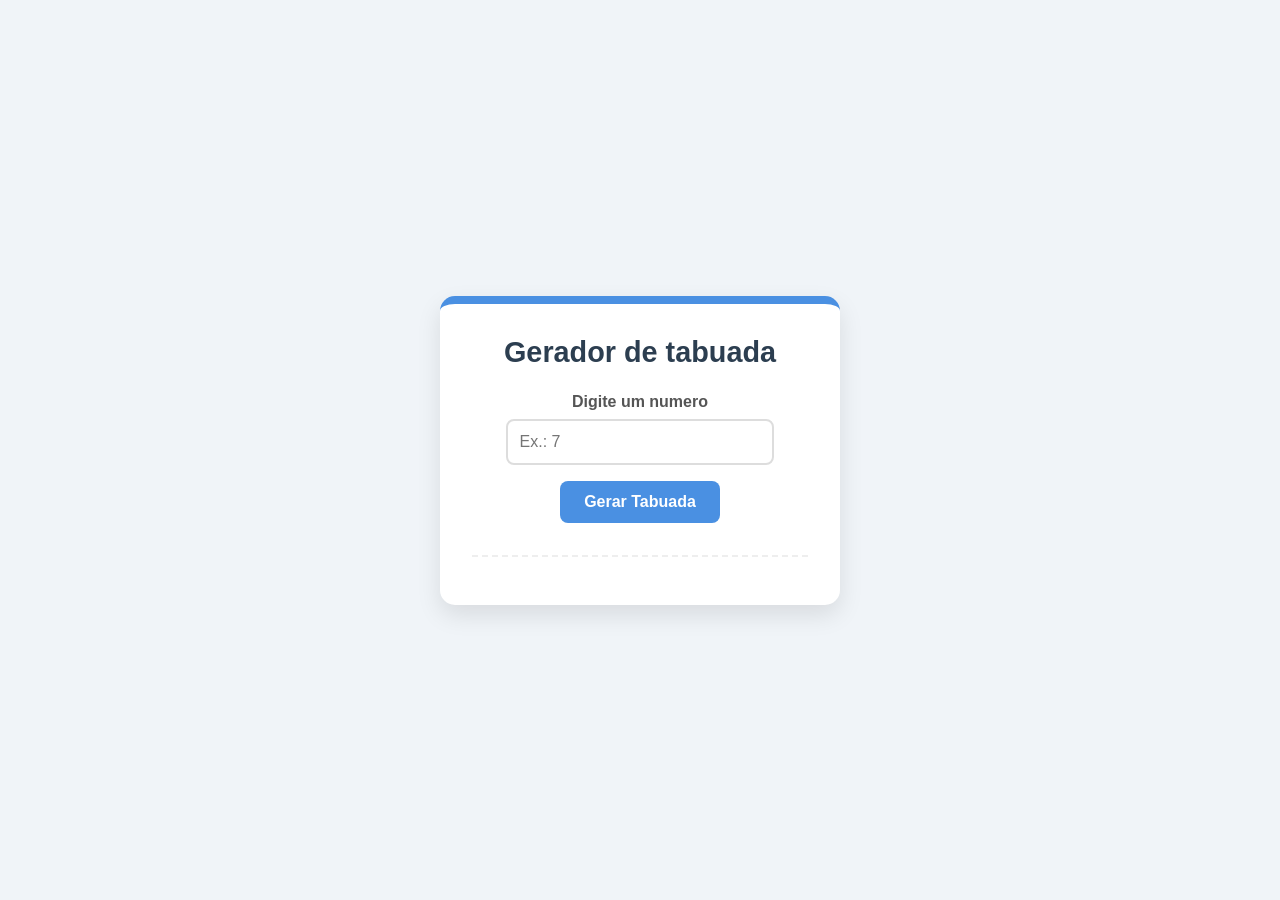
<file: 1- atividade/index.html>
<!DOCTYPE html>
<html lang="pt">
<head>
    <meta charset="UTF-8">
    <meta name="viewport" content="width=device-width, initial-scale=1.0">
    <title>Atividade</title>
    <link rel="stylesheet" href="style.css">
</head>
<body>
    <div class="container">
        <h1>Gerador de tabuada</h1>

        <label for="numeroInput">Digite um numero</label>
        <input type="number" id="numeroInput" placeholder="Ex.: 7">
        <button id="btnGerar">Gerar Tabuada</button>

        <div id="resultadoTabuada"></div>
    </div>
    
    <script src="script.js"></script>
</body>
</html>
</file>
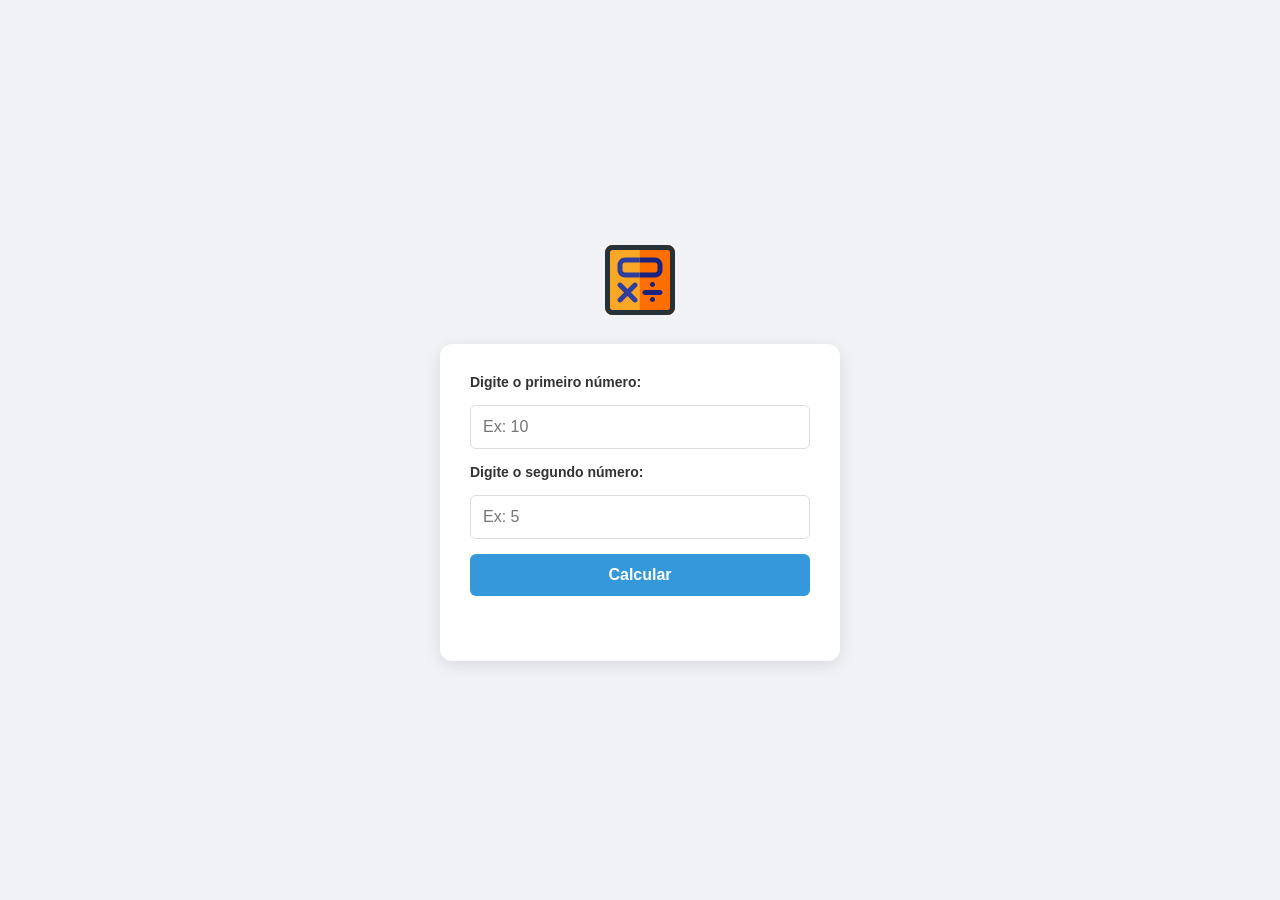
<file: 2-ativade/index.html>
<!DOCTYPE html>
<html lang="pt">
<head>
    <meta charset="UTF-8">
    <meta name="viewport" content="width=device-width, initial-scale=1.0">
    <title>Calculator</title>
    <link rel="stylesheet" href="style.css">
</head>
<body>
    <div class="logo">
        <img src="assets/matemathic-svgrepo-com.svg" alt="logo">
    </div>

    <div class="container">
    <label>Digite o primeiro número:</label>
    <input type="number" id="num1" placeholder="Ex: 10">

    <label>Digite o segundo número:</label>
    <input type="number" id="num2" placeholder="Ex: 5">
    
    <button onclick="btnCALCULAR()">Calcular</button>

    <div id="resultado"></div> 
    </div>
    
</body>
</html>
</file>
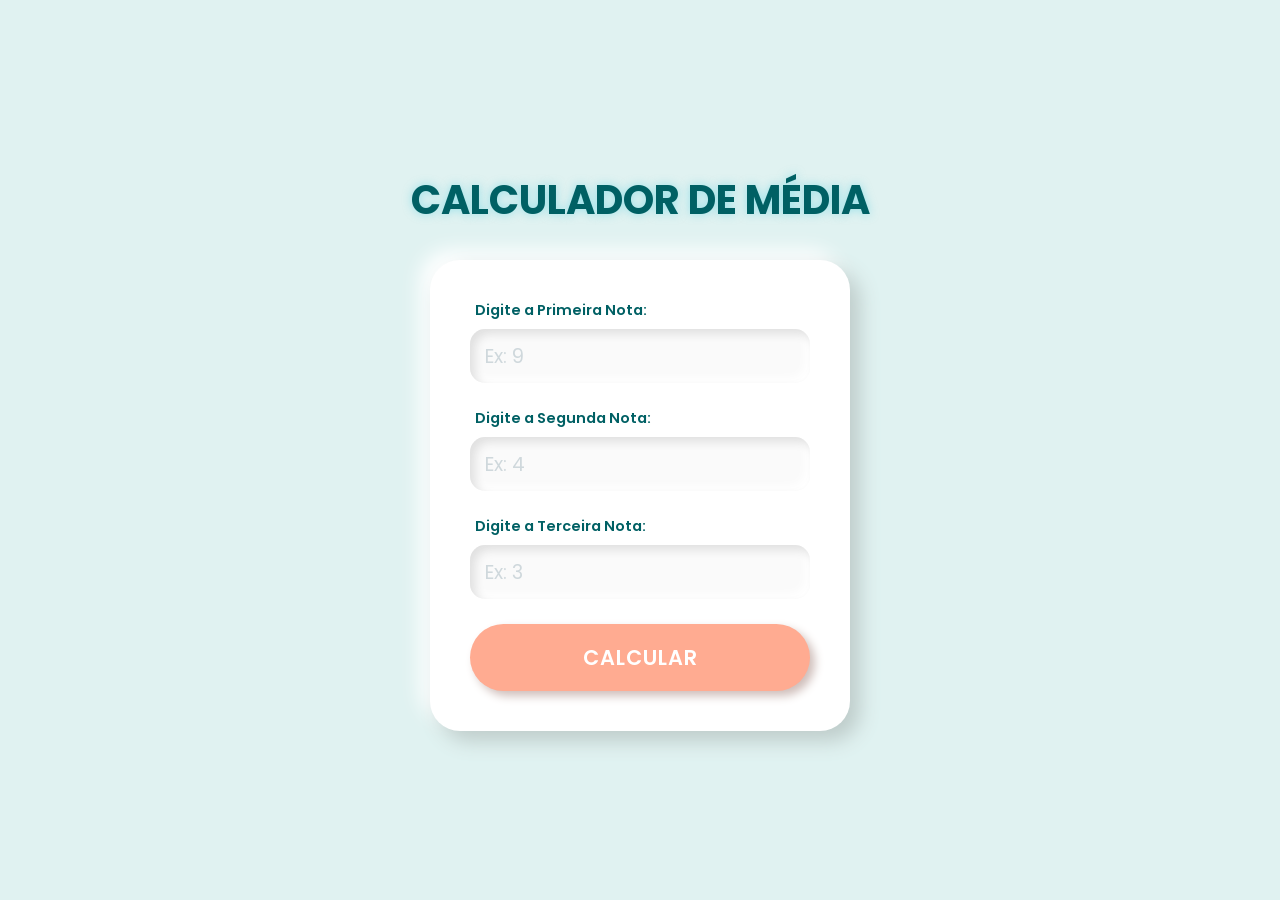
<file: 3-/index.html>
<!DOCTYPE html>
<html lang="pt-BR">
<head>
    <meta charset="UTF-8">
    <meta name="viewport" content="width=device-width, initial-scale=1.0">
    <title>NOTAS</title>
    <link rel="stylesheet" href="style.css">
</head>
<body>
    <h1>CALCULADOR DE MÉDIA</h1>

    <div class="container">
        <label>Digite a Primeira Nota: </label>
        <input type="number" id="num1" placeholder="Ex: 9">

        <label>Digite a Segunda Nota:</label>
        <input type="number" id="num2" placeholder="Ex: 4">

        <label>Digite a Terceira Nota:</label>
        <input type="number" id="num3" placeholder="Ex: 3">

        <button onclick="btnCalcular()">Calcular</button>
    </div>

    <div id="Resultado"></div>

    <script src="script.js"></script>
</body>
</html>
</file>
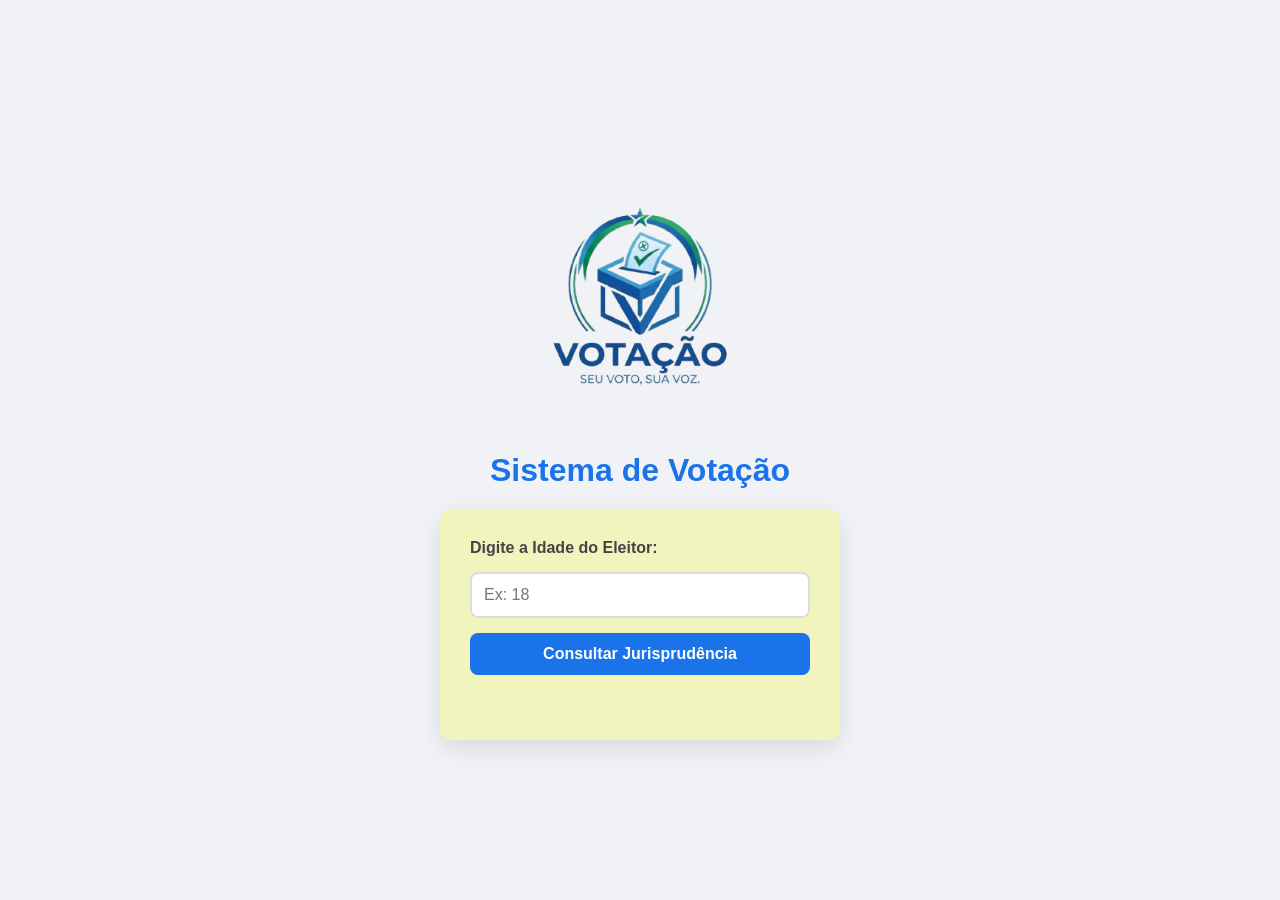
<file: 4-atividade/index.html>
<!DOCTYPE html>
<html lang="en">
<head>
    <meta charset="UTF-8">
    <meta name="viewport" content="width=device-width, initial-scale=1.0">
    <title>Voto</title>
    <link rel="stylesheet" href="style.css">
    <script src="script.js"></script>
</head>
<body>
    <img src="assets/Gemini_Generated_Image_s5dgy0s5dgy0s5dg-removebg-preview.png" alt="Logo">
    <h1>Sistema de Votação</h1>
    <div class="container">
    <label>Digite a Idade do Eleitor: </label>
    <input type="number" id="txtidade" placeholder="Ex: 18">

    <button onclick="btnvoto()" class="btn-protocolar">Consultar Jurisprudência</button>
    
    <div id="resultado" style="margin-top: 20px; font-weight: bold; text-transform: uppercase;"></div>
    </div>
     
    
</body>
</html>
</file>
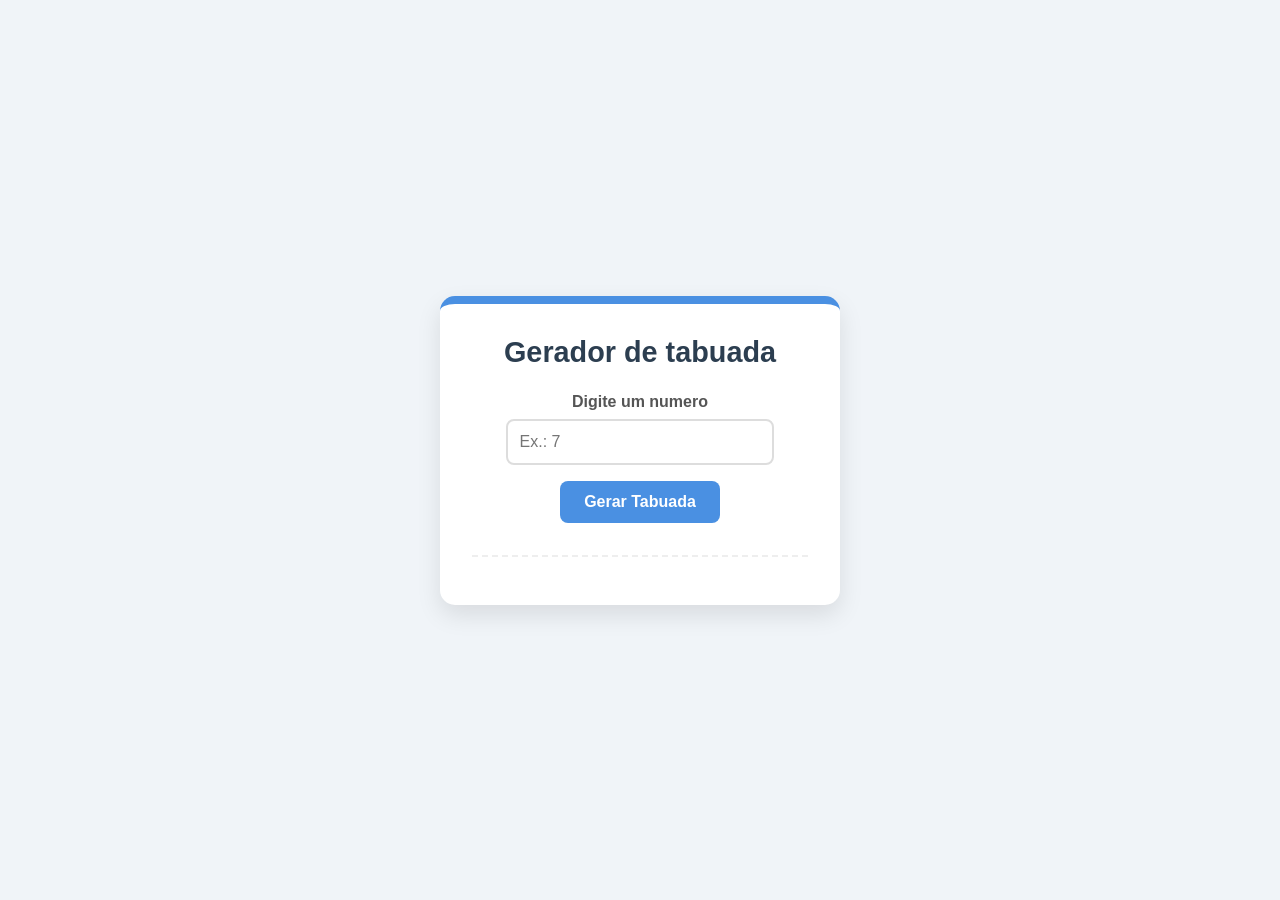
<file: 4-atividade/assets/Downloads/2-SEMESTRE/1- atividade/index.html>
<!DOCTYPE html>
<html lang="pt">
<head>
    <meta charset="UTF-8">
    <meta name="viewport" content="width=device-width, initial-scale=1.0">
    <title>Atividade</title>
    <link rel="stylesheet" href="style.css">
</head>
<body>
    <div class="container">
        <h1>Gerador de tabuada</h1>

        <label for="numeroInput">Digite um numero</label>
        <input type="number" id="numeroInput" placeholder="Ex.: 7">
        <button id="btnGerar">Gerar Tabuada</button>

        <div id="resultadoTabuada"></div>
    </div>
    
    <script src="script.js"></script>
</body>
</html>
</file>
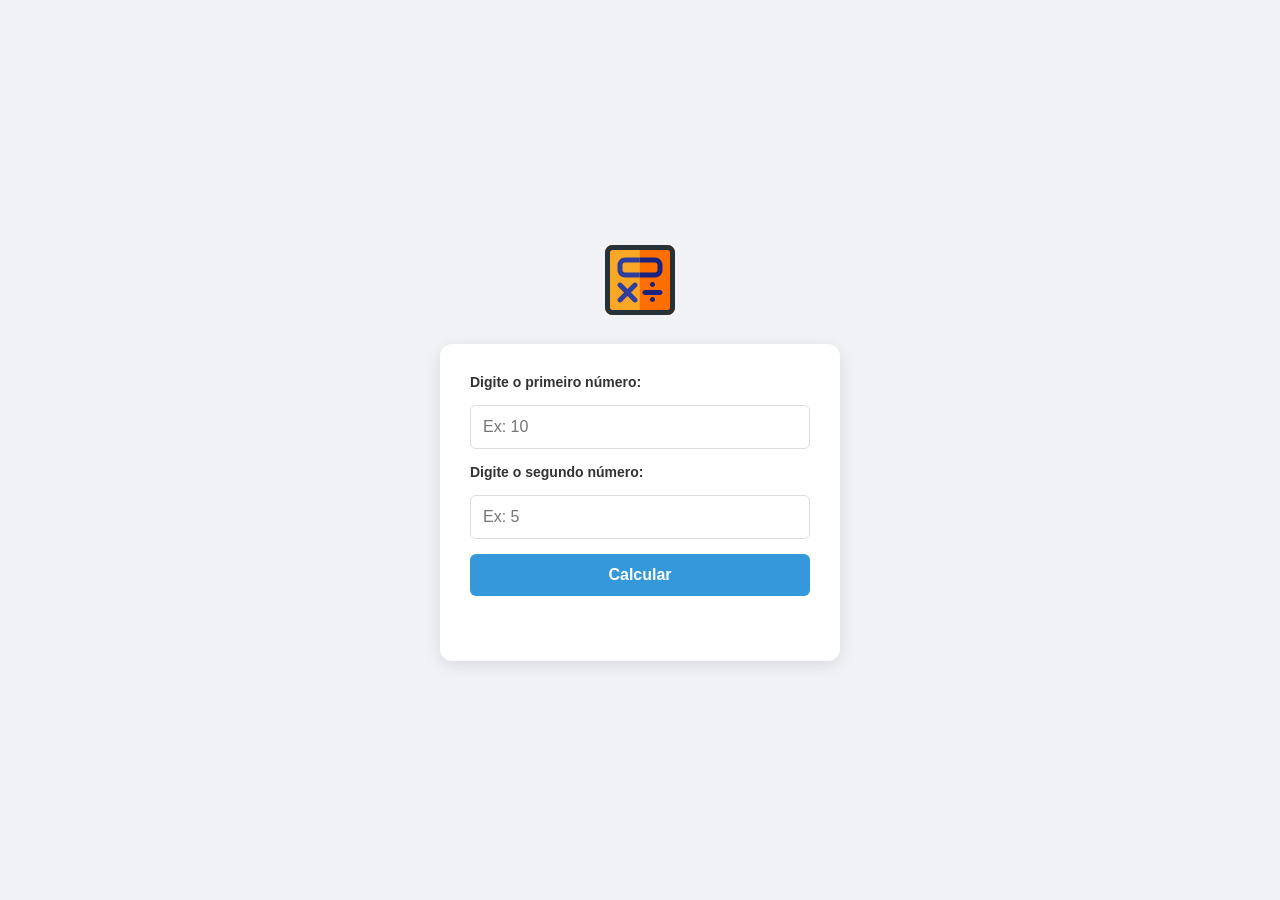
<file: 4-atividade/assets/Downloads/2-SEMESTRE/2-ativade/index.html>
<!DOCTYPE html>
<html lang="pt">
<head>
    <meta charset="UTF-8">
    <meta name="viewport" content="width=device-width, initial-scale=1.0">
    <title>Calculator</title>
    <link rel="stylesheet" href="style.css">
</head>
<body>
    <div class="logo">
        <img src="assets/matemathic-svgrepo-com.svg" alt="logo">
    </div>

    <div class="container">
    <label>Digite o primeiro número:</label>
    <input type="number" id="num1" placeholder="Ex: 10">

    <label>Digite o segundo número:</label>
    <input type="number" id="num2" placeholder="Ex: 5">
    
    <button onclick="btnCALCULAR()">Calcular</button>

    <div id="resultado"></div> 
    </div>
    
</body>
</html>
</file>
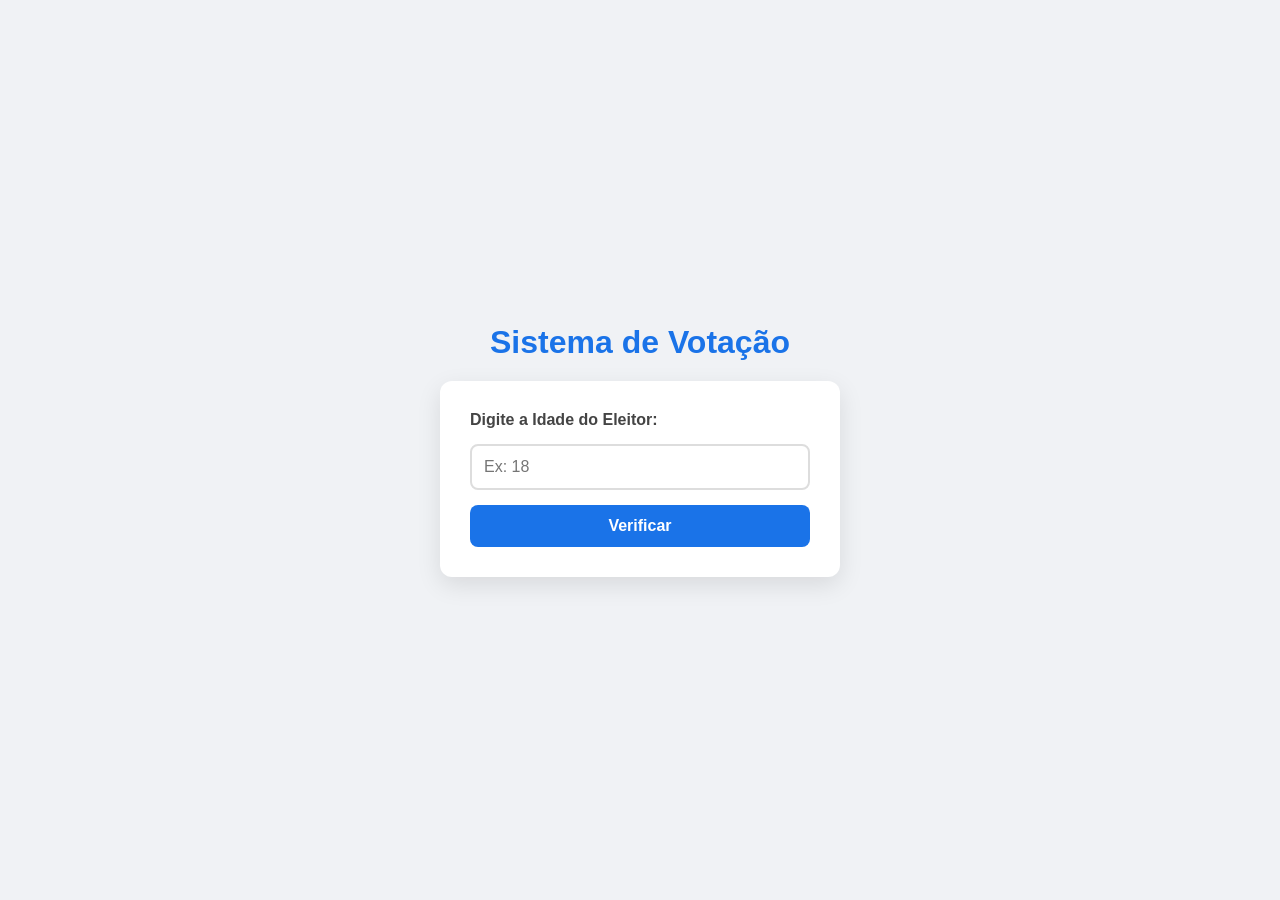
<file: 4-atividade/assets/Downloads/2-SEMESTRE/4-atividade/index.html>
<!DOCTYPE html>
<html lang="en">
<head>
    <meta charset="UTF-8">
    <meta name="viewport" content="width=device-width, initial-scale=1.0">
    <title>Voto</title>
    <link rel="stylesheet" href="style.css">
    <script src="script.js"></script>
</head>
<body>
    <h1>Sistema de Votação</h1>
    <div class="container">
        <label>Digite a Idade do Eleitor: </label>
        <input type="number" id="idade" placeholder="Ex: 18">

        <button onclick="btnVoto()">Verificar</button>
    </div>  
     
</body>
</html>
</file>
<file: 1- atividade/style.css>
/* RESET DO NAVEGADOR */
* {
    margin: 0;
    padding:  0;
    box-sizing: border-box;
}
/* Configurações Globais */
* {
    margin: 0;
    padding: 0;
    box-sizing: border-box;
    font-family: 'Segoe UI', Tahoma, Geneva, Verdana, sans-serif;
}

body {
    background-color: #f0f4f8; /* Azul acinzentado suave para não cansar a vista */
    display: flex;
    justify-content: center;
    align-items: center;
    min-height: 100vh;
    color: #333;
}

/* Container Principal - Estilo "Cartão de Atividade" */
.container {
    background-color: #ffffff;
    padding: 2rem;
    border-radius: 15px;
    box-shadow: 0 10px 25px rgba(0, 0, 0, 0.1);
    width: 100%;
    max-width: 400px;
    text-align: center;
    border-top: 8px solid #4a90e2; /* Detalhe colorido para atrair a atenção */
}

h1 {
    color: #2c3e50;
    margin-bottom: 1.5rem;
    font-size: 1.8rem;
}

/* Elementos de Formulário */
label {
    display: block;
    margin-bottom: 0.5rem;
    font-weight: bold;
    color: #555;
}

input[type="number"] {
    width: 80%;
    padding: 12px;
    margin-bottom: 1rem;
    border: 2px solid #ddd;
    border-radius: 8px;
    font-size: 1rem;
    outline: none;
    transition: border-color 0.3s;
}

input[type="number"]:focus {
    border-color: #4a90e2;
}

button {
    background-color: #4a90e2;
    color: white;
    border: none;
    padding: 12px 24px;
    border-radius: 8px;
    font-size: 1rem;
    font-weight: bold;
    cursor: pointer;
    transition: background-color 0.3s, transform 0.1s;
}

button:hover {
    background-color: #357abd;
}

button:active {
    transform: scale(0.98);
}

/* Área do Resultado - Estilo Lista Didática */
#resultadoTabuada {
    margin-top: 2rem;
    padding-top: 1rem;
    border-top: 2px dashed #eee;
    text-align: left;
}

/* Se você for gerar os itens via JS, pode estilizar as linhas assim: */
.linha-tabuada {
    padding: 8px;
    border-bottom: 1px solid #f9f9f9;
    font-size: 1.1rem;
    display: flex;
    justify-content: center;
}

.linha-tabuada:nth-child(even) {
    background-color: #fcfcfc;
}
</file>
<file: 2-ativade/style.css>
/* 1. Reset básico e fonte */
* {
    margin: 0;
    padding: 0;
    box-sizing: border-box;
    font-family: 'Segoe UI', Tahoma, Geneva, Verdana, sans-serif;
}

body {
    background-color: #f0f2f5;
    display: flex;
    flex-direction: column;
    align-items: center;
    justify-content: center;
    min-height: 100vh;
    padding: 20px;
}

/* 2. Estilo do Logotipo */
.logo {
    margin-bottom: 20px;
    transition: transform 0.3s ease;
}

.logo img {
    width: 80px; /* Ajuste o tamanho do seu SVG aqui */
    height: auto;
}

.logo:hover {
    transform: scale(1.1);
}

/* 3. Container do Formulário */
.container {
    background: #ffffff;
    padding: 30px;
    border-radius: 12px;
    box-shadow: 0 4px 15px rgba(0, 0, 0, 0.1);
    width: 100%;
    max-width: 400px;
    display: flex;
    flex-direction: column;
    gap: 15px;
}

label {
    font-weight: 600;
    color: #333;
    font-size: 14px;
}

input {
    padding: 12px;
    border: 1px solid #ddd;
    border-radius: 6px;
    font-size: 16px;
    outline: none;
    transition: border-color 0.3s;
}

input:focus {
    border-color: #3498db;
}

/* 4. Botão */
button {
    padding: 12px;
    background-color: #3498db;
    color: white;
    border: none;
    border-radius: 6px;
    font-size: 16px;
    font-weight: bold;
    cursor: pointer;
    transition: background 0.3s;
}

button:hover {
    background-color: #2980b9;
}

/* 5. Painel de Resultados */
#resultado {
    margin-top: 20px;
    width: 100%;
}

#resultado p {
    background: #f8f9fa;
    padding: 10px;
    margin-bottom: 8px;
    border-left: 4px solid #3498db;
    border-radius: 4px;
    color: #444;
}

#resultado strong {
</file>
<file: 3-/style.css>
/* Importa uma fonte digital e uma fonte moderna */
@import url('https://fonts.googleapis.com/css2?family=Orbitron:wght@500&family=Poppins:wght@300;400;600&display=swap');

* {
    margin: 0;
    padding: 0;
    box-sizing: border-box;
    font-family: 'Poppins', sans-serif;
}

body {
    background-color: #e0f2f1; /* Fundo Menta Pastel bem claro */
    display: flex;
    flex-direction: column;
    align-items: center;
    justify-content: center;
    height: 100vh;
    color: #37474f;
}

/* Título com brilho leve de LED */
h1 {
    margin-bottom: 30px;
    color: #006064; /* Azul Petróleo Escuro */
    font-size: 2.5rem;
    text-align: center;
    text-shadow: 0 0 10px rgba(77, 208, 225, 0.5); /* Brilho Ciano */
    font-family: "Poppins", sans-serif;
}

/* Container principal (Painel do Gadget) */
.container {
    background: #ffffff; /* Fundo puro para contraste */
    padding: 40px;
    border-radius: 30px; /* Bordas bem arredondadas, estilo gadget */
    
    /* Efeito de profundidade (Neomorfismo suave) */
    box-shadow: 10px 10px 20px #beccca, 
                -10px -10px 20px #ffffff;
    
    display: flex;
    flex-direction: column;
    width: 100%;
    max-width: 420px;
}

/* Estilo das Labels (Rótulos) */
label {
    font-weight: 600;
    margin-bottom: 8px;
    color: #006064;
    font-size: 0.9rem;
    padding-left: 5px;
}

/* Campos de entrada (Visores Digitais) */
input[type="number"] {
    padding: 15px;
    margin-bottom: 25px;
    border: none;
    border-radius: 15px;
    font-size: 1.2rem;
    
    /* Fonte digital para os números */
    font-family: 'Orbitron', sans-serif;
    color: #e91e63; /* Rosa Pastel Vibrante para os números */
    background-color: #fafafa;
    
    /* Efeito de campo 'afundado' */
    box-shadow: inset 5px 5px 10px #e0e0e0, 
                inset -5px -5px 10px #ffffff;
    
    transition: all 0.3s ease;
}

/* Placeholder com cor suave */
input[type="number"]::placeholder {
    color: #cfd8dc;
    font-family: 'Poppins', sans-serif; /* Placeholder usa fonte normal */
}

/* Destaque ao focar no campo */
input[type="number"]:focus {
    outline: none;
    box-shadow: inset 3px 3px 6px #d1d1d1, 
                inset -3px -3px 6px #ffffff,
                0 0 10px rgba(77, 208, 225, 0.4); /* Brilho de foco */
}

/* Botão de Calcular (Botão Físico de Gadget) */
button {
    padding: 18px;
    background: #ffab91; /* Pêssego Pastel */
    color: white;
    border: none;
    border-radius: 50px; /* Botão ovalado */
    font-size: 1.3rem;
    font-weight: 600;
    cursor: pointer;
    text-transform: uppercase;
    letter-spacing: 1px;
    
    /* Efeito de botão 'saltado' */
    box-shadow: 5px 5px 10px #cfbeba, 
                -5px -5px 10px #ffffff;
    
    transition: all 0.2s ease;
}

/* Efeito Hover (Brilho e interação) */
button:hover {
    background: #ffccbc; /* Pêssego mais claro */
    box-shadow: 7px 7px 15px #cfbe;
}
</file>
<file: 4-atividade/style.css>
/* Configurações de Reset e Fonte */
* {
    margin: 0;
    padding: 0;
    box-sizing: border-box;
    font-family: 'Segoe UI', Roboto, Helvetica, Arial, sans-serif;
}

body {
    background-color: #f0f2f5;
    display: flex;
    flex-direction: column;
    align-items: center;
    justify-content: center;
    min-height: 100vh; /* Centraliza verticalmente na tela */
    padding: 20px;
}

img {
    width: 500px;
    margin-bottom: 20px;
}

h1 {
    color: #1a73e8;
    margin-bottom: 20px;
    font-size: 2rem;
}

/* Estilização do Card (Container) */
.container {
    background-color: #f2f5b5de;
    padding: 30px;
    border-radius: 12px;
    box-shadow: 0 8px 24px rgba(0, 0, 0, 0.1);
    width: 100%;
    max-width: 400px;
    display: flex;
    flex-direction: column;
    gap: 15px; /* Espaço entre os elementos internos */
}

label {
    font-weight: 600;
    color: #444;
    font-size: 1rem;
}

/* Estilização do Input */
input[type="number"] {
    width: 100%;
    padding: 12px;
    border: 2px solid #ddd;
    border-radius: 8px;
    font-size: 1rem;
    outline: none;
    transition: border-color 0.3s ease;
}

input[type="number"]:focus {
    border-color: #1a73e8; /* Muda a cor ao clicar */
}

/* Estilização do Botão */
button {
    background-color: #1a73e8;
    color: white;
    padding: 12px;
    border: none;
    border-radius: 8px;
    font-size: 1rem;
    font-weight: bold;
    cursor: pointer;
    transition: background-color 0.3s ease, transform 0.2s ease;
}

button:hover {
    background-color: #1557b0;
}

button:active {
    transform: scale(0.98); /* Efeito de clique */
}
</file>
<file: 4-atividade/assets/Downloads/2-SEMESTRE/1- atividade/style.css>
/* RESET DO NAVEGADOR */
* {
    margin: 0;
    padding:  0;
    box-sizing: border-box;
}
/* Configurações Globais */
* {
    margin: 0;
    padding: 0;
    box-sizing: border-box;
    font-family: 'Segoe UI', Tahoma, Geneva, Verdana, sans-serif;
}

body {
    background-color: #f0f4f8; /* Azul acinzentado suave para não cansar a vista */
    display: flex;
    justify-content: center;
    align-items: center;
    min-height: 100vh;
    color: #333;
}

/* Container Principal - Estilo "Cartão de Atividade" */
.container {
    background-color: #ffffff;
    padding: 2rem;
    border-radius: 15px;
    box-shadow: 0 10px 25px rgba(0, 0, 0, 0.1);
    width: 100%;
    max-width: 400px;
    text-align: center;
    border-top: 8px solid #4a90e2; /* Detalhe colorido para atrair a atenção */
}

h1 {
    color: #2c3e50;
    margin-bottom: 1.5rem;
    font-size: 1.8rem;
}

/* Elementos de Formulário */
label {
    display: block;
    margin-bottom: 0.5rem;
    font-weight: bold;
    color: #555;
}

input[type="number"] {
    width: 80%;
    padding: 12px;
    margin-bottom: 1rem;
    border: 2px solid #ddd;
    border-radius: 8px;
    font-size: 1rem;
    outline: none;
    transition: border-color 0.3s;
}

input[type="number"]:focus {
    border-color: #4a90e2;
}

button {
    background-color: #4a90e2;
    color: white;
    border: none;
    padding: 12px 24px;
    border-radius: 8px;
    font-size: 1rem;
    font-weight: bold;
    cursor: pointer;
    transition: background-color 0.3s, transform 0.1s;
}

button:hover {
    background-color: #357abd;
}

button:active {
    transform: scale(0.98);
}

/* Área do Resultado - Estilo Lista Didática */
#resultadoTabuada {
    margin-top: 2rem;
    padding-top: 1rem;
    border-top: 2px dashed #eee;
    text-align: left;
}

/* Se você for gerar os itens via JS, pode estilizar as linhas assim: */
.linha-tabuada {
    padding: 8px;
    border-bottom: 1px solid #f9f9f9;
    font-size: 1.1rem;
    display: flex;
    justify-content: center;
}

.linha-tabuada:nth-child(even) {
    background-color: #fcfcfc;
}
</file>
<file: 4-atividade/assets/Downloads/2-SEMESTRE/2-ativade/style.css>
/* 1. Reset básico e fonte */
* {
    margin: 0;
    padding: 0;
    box-sizing: border-box;
    font-family: 'Segoe UI', Tahoma, Geneva, Verdana, sans-serif;
}

body {
    background-color: #f0f2f5;
    display: flex;
    flex-direction: column;
    align-items: center;
    justify-content: center;
    min-height: 100vh;
    padding: 20px;
}

/* 2. Estilo do Logotipo */
.logo {
    margin-bottom: 20px;
    transition: transform 0.3s ease;
}

.logo img {
    width: 80px; /* Ajuste o tamanho do seu SVG aqui */
    height: auto;
}

.logo:hover {
    transform: scale(1.1);
}

/* 3. Container do Formulário */
.container {
    background: #ffffff;
    padding: 30px;
    border-radius: 12px;
    box-shadow: 0 4px 15px rgba(0, 0, 0, 0.1);
    width: 100%;
    max-width: 400px;
    display: flex;
    flex-direction: column;
    gap: 15px;
}

label {
    font-weight: 600;
    color: #333;
    font-size: 14px;
}

input {
    padding: 12px;
    border: 1px solid #ddd;
    border-radius: 6px;
    font-size: 16px;
    outline: none;
    transition: border-color 0.3s;
}

input:focus {
    border-color: #3498db;
}

/* 4. Botão */
button {
    padding: 12px;
    background-color: #3498db;
    color: white;
    border: none;
    border-radius: 6px;
    font-size: 16px;
    font-weight: bold;
    cursor: pointer;
    transition: background 0.3s;
}

button:hover {
    background-color: #2980b9;
}

/* 5. Painel de Resultados */
#resultado {
    margin-top: 20px;
    width: 100%;
}

#resultado p {
    background: #f8f9fa;
    padding: 10px;
    margin-bottom: 8px;
    border-left: 4px solid #3498db;
    border-radius: 4px;
    color: #444;
}

#resultado strong {
</file>
<file: 4-atividade/assets/Downloads/2-SEMESTRE/4-atividade/style.css>
/* Configurações de Reset e Fonte */
* {
    margin: 0;
    padding: 0;
    box-sizing: border-box;
    font-family: 'Segoe UI', Roboto, Helvetica, Arial, sans-serif;
}

body {
    background-color: #f0f2f5;
    display: flex;
    flex-direction: column;
    align-items: center;
    justify-content: center;
    min-height: 100vh; /* Centraliza verticalmente na tela */
    padding: 20px;
}

h1 {
    color: #1a73e8;
    margin-bottom: 20px;
    font-size: 2rem;
}

/* Estilização do Card (Container) */
.container {
    background-color: #ffffff;
    padding: 30px;
    border-radius: 12px;
    box-shadow: 0 8px 24px rgba(0, 0, 0, 0.1);
    width: 100%;
    max-width: 400px;
    display: flex;
    flex-direction: column;
    gap: 15px; /* Espaço entre os elementos internos */
}

label {
    font-weight: 600;
    color: #444;
    font-size: 1rem;
}

/* Estilização do Input */
input[type="number"] {
    width: 100%;
    padding: 12px;
    border: 2px solid #ddd;
    border-radius: 8px;
    font-size: 1rem;
    outline: none;
    transition: border-color 0.3s ease;
}

input[type="number"]:focus {
    border-color: #1a73e8; /* Muda a cor ao clicar */
}

/* Estilização do Botão */
button {
    background-color: #1a73e8;
    color: white;
    padding: 12px;
    border: none;
    border-radius: 8px;
    font-size: 1rem;
    font-weight: bold;
    cursor: pointer;
    transition: background-color 0.3s ease, transform 0.2s ease;
}

button:hover {
    background-color: #1557b0;
}

button:active {
    transform: scale(0.98); /* Efeito de clique */
}
</file>
